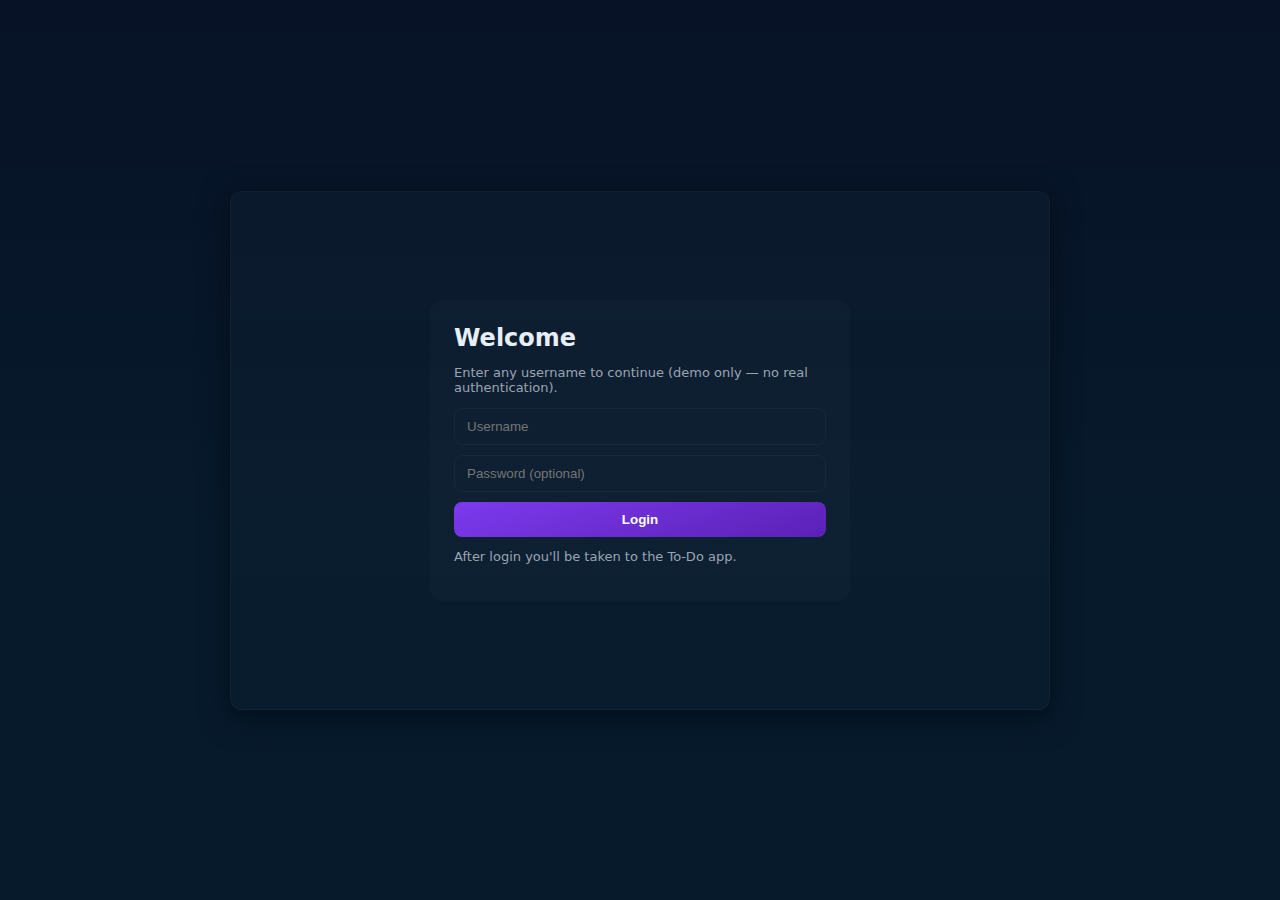
<file: index.html>
<!DOCTYPE html>
<html lang="en">
<head>
    <meta charset="UTF-8">
    <meta name="viewport" content="width=device-width, initial-scale=1.0">
    <title>To‑Do List</title>
    <link rel="stylesheet" href="style.css">
</head>
<body>
    <div class="app">
        <header class="app-header">
            <div style="display:flex; align-items:center; justify-content:space-between; gap:12px">
                <div>
                    <h1>To‑Do List</h1>
                    <p class="subtitle">Add tasks, mark complete, delete — changes are saved in your browser.</p>
                </div>
                <div style="text-align:right">
                    <div id="user-info" style="font-size:13px; color:var(--muted)">Not signed in</div>
                    <button id="logout-btn" style="margin-top:6px; padding:6px 10px; border-radius:8px; border:0; background:transparent; color:var(--muted); cursor:pointer">Logout</button>
                </div>
            </div>
        </header>

        <main class="app-main">
            <section class="new-task">
                <form id="new-task-form" aria-label="Add new task">
                    <input id="new-task-input" type="text" placeholder="What do you want to get done today?" aria-label="New task" required>
                    <button id="add-btn" type="submit">Add task</button>
                </form>
            </section>

            <section class="tasks">
                <ul id="task-list" aria-live="polite" aria-label="Your tasks"></ul>
            </section>
        </main>

        <footer class="app-footer">
            <small>Made by  chaitanya — simple, offline, and accessible.</small>
        </footer>
    </div>

    <script>
        // Redirect to login page when user is not set.
        (function(){
            try{
                var user = localStorage.getItem('todo_user');
                if(!user){
                    window.location = 'login.html';
                    return;
                }
                var info = document.getElementById('user-info');
                if(info) info.textContent = 'Signed in as ' + user;
                var logout = document.getElementById('logout-btn');
                if(logout) logout.addEventListener('click', function(){
                    try{ localStorage.removeItem('todo_user'); }catch(e){}
                    window.location = 'login.html';
                });
            }catch(e){ console.error(e); }
        })();
    </script>
    <script src="app_scipt.js"></script>
</body>
</html>
</file>
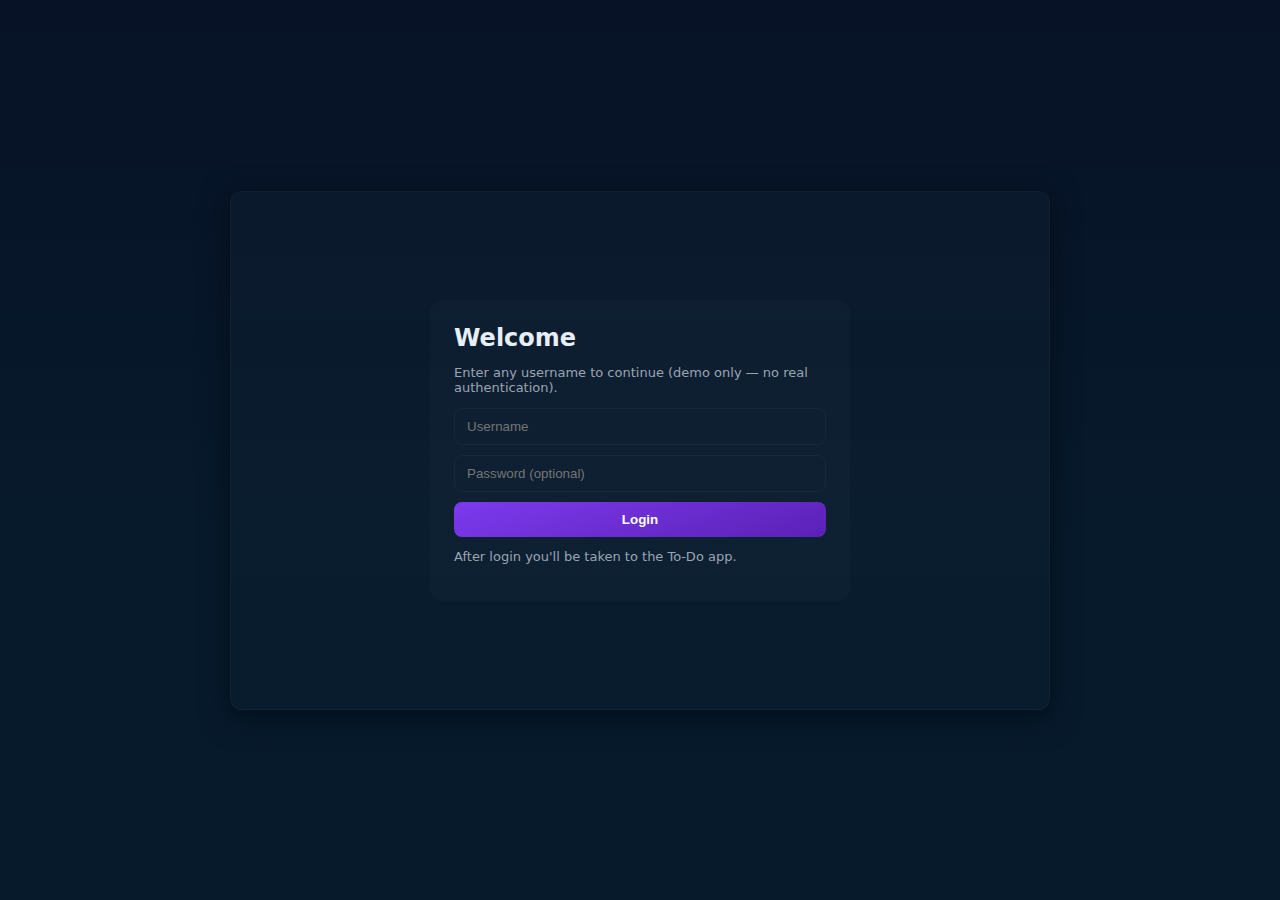
<file: login.html>
<!DOCTYPE html>
<html lang="en">
<head>
  <meta charset="utf-8">
  <meta name="viewport" content="width=device-width,initial-scale=1">
  <title>Login — To‑Do List</title>
  <link rel="stylesheet" href="style.css">
  <style>
    /* small, local tweaks for login page */
    .login-wrap{ max-width:420px; margin:80px auto; padding:24px; background:rgba(255,255,255,0.02); border-radius:12px }
    .login-wrap h2{ margin:0 0 8px }
    .login-form{ display:flex; flex-direction:column; gap:10px }
    .login-form input{ padding:10px 12px; border-radius:8px; border:1px solid rgba(255,255,255,0.04); background:transparent; color:inherit }
    .login-form button{ padding:10px 12px; border-radius:8px; border:0; background:linear-gradient(160deg,#7c3aed,#5b21b6); color:white; font-weight:600; cursor:pointer }
    .note{ color:var(--muted); font-size:13px }
  </style>
</head>
<body>
  <div class="app">
    <div class="login-wrap">
      <h2>Welcome</h2>
      <p class="note">Enter any username to continue (demo only — no real authentication).</p>

      <form id="login-form" class="login-form" autocomplete="off">
        <input id="username" type="text" placeholder="Username" required aria-label="Username">
        <input id="password" type="password" placeholder="Password (optional)" aria-label="Password">
        <button type="submit">Login</button>
      </form>

      <p style="margin-top:12px" class="note">After login you'll be taken to the To‑Do app.</p>
    </div>
  </div>

  <script>
    // Very small demo login: store `todo_user` in localStorage and redirect.
    var form = document.getElementById('login-form');
    var usernameInput = document.getElementById('username');

    form.addEventListener('submit', function(e){
      e.preventDefault();
      var name = (usernameInput.value || '').trim();
      if (!name) return alert('Enter a username');
      try { localStorage.setItem('todo_user', name); } catch(e){ console.error(e); }
      // redirect to main app
      window.location = 'index.html';
    });
  </script>
</body>
</html>
</file>
<file: style.css>
:root{
  --bg:#0e60e6;
  --panel:#0b1220;
  --accent:#7c3aed;
  --muted:#9aa4b2;
  --card:#0e1a2b;
  --glass: rgba(241, 15, 15, 0.03);
  --radius:12px;
  color-scheme: dark; 
}

*{box-sizing: border-box}
html,body{height:100%}
body{
  margin:0;
  font-family: Inter, system-ui, -apple-system, Segoe UI, Roboto, "Helvetica Neue", Arial;
  background: linear-gradient(180deg,#071226 0%, #071a2c 60%);
  color: #e6eef6;
  display:flex;
  align-items:center;
  justify-content:center;
  padding:32px;
}

.app{
  width:100%;
  max-width:820px;
  background: linear-gradient(180deg, rgba(255,255,255,0.02), rgba(255,255,255,0.01));
  padding:28px;
  border-radius:var(--radius);
  box-shadow: 0 8px 30px rgba(2, 10, 23, 0.7);
  border: 1px solid rgba(255,255,255,0.03);
}

.app-header{ text-align:center; margin-bottom: 18px }
.app-header h1{ margin:0; font-size:28px; letter-spacing:0.6px }
.subtitle{ margin:4px 0 0; color:var(--muted); font-size:13px }

.app-main{ padding:8px 2px 0 }
.new-task{ display:flex; justify-content:center; margin-bottom:18px }
#new-task-form{ display:flex; gap:10px; width:100%; }
#new-task-input{
  flex:1; padding:12px 14px; border-radius:10px; border:1px solid rgba(255,255,255,0.04);
  background:var(--glass); color:inherit; outline:none; font-size:15px;
}
#new-task-input:focus{ box-shadow: 0 0 0 4px rgba(124,58,237,0.12); border-color:var(--accent) }
#add-btn{ padding:10px 14px; border-radius:10px; border:0; background:linear-gradient(160deg,var(--accent),#5b21b6);
  color:white; font-weight:600; cursor:pointer; transition: transform .08s ease }
#add-btn:hover{ transform: translateY(-2px) }

.tasks{ margin-top:6px }
#task-list{ list-style:none; padding:0; margin:0; display:flex; flex-direction:column; gap:10px }
.task{ display:flex; align-items:center; gap:10px; padding:10px; border-radius:10px; background:linear-gradient(180deg, rgba(255,255,255,0.01), rgba(255,255,255,0.02)); border:1px solid rgba(255,255,255,0.02) }
.task .left{ display:flex; align-items:center; gap:12px; flex:1 }
.task input[type="checkbox"]{ width:18px; height:18px; cursor:pointer; accent-color:var(--accent) }
.task-label{ font-size:15px; color:inherit }
.task.completed .task-label{ text-decoration:line-through; color:var(--muted) }

.task-actions{ display:flex; gap:8px; }
.btn-icon{ background:transparent; border:0; color:var(--muted); cursor:pointer; padding:6px; border-radius:8px }
.btn-icon:hover{ color:white; background:rgba(255,255,255,0.03) }

.btn-delete{ color:#ff6b6b }
.app-footer{ text-align:center; color:var(--muted); margin-top:14px; font-size:12px }

@media (max-width:520px){
  .app{ padding:14px }
  #new-task-input{ font-size:14px }
  .app-header h1{ font-size:20px }
}
</file>
